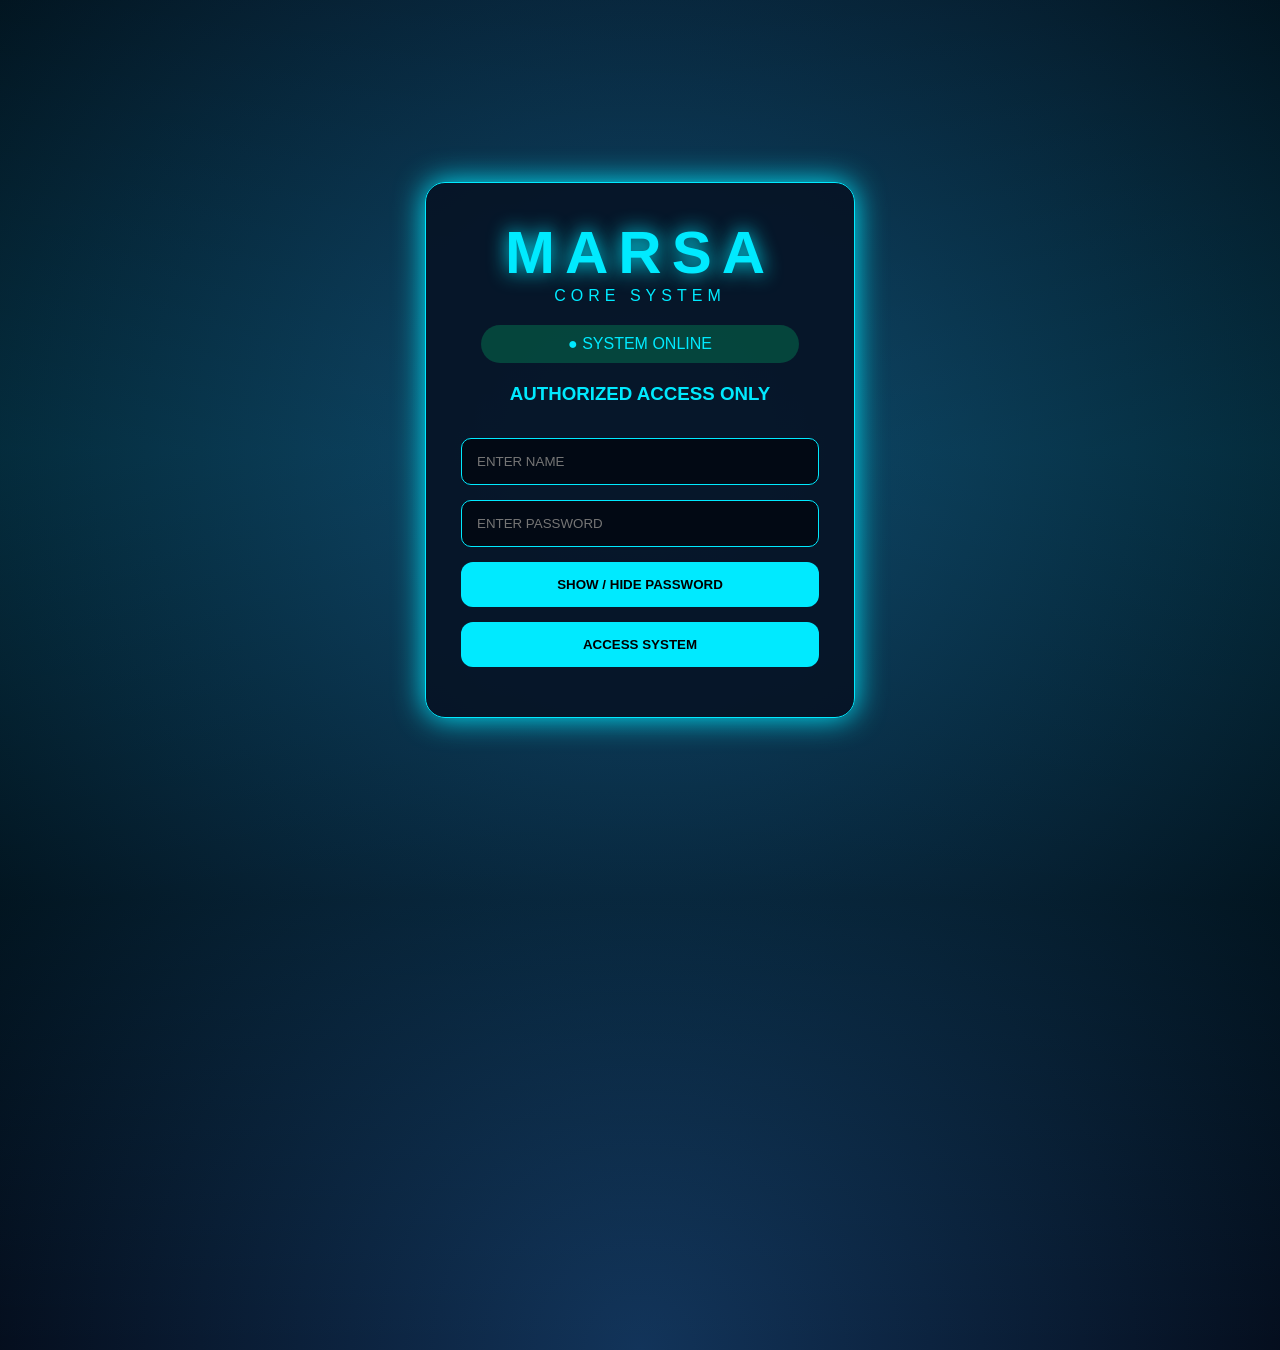
<file: index.html>
<!DOCTYPE html>
<html>

<head>

<title>MARSA CORE SYSTEM</title>

<style>

*{
box-sizing:border-box;
font-family:'Segoe UI',sans-serif;
}


body{

margin:0;
height:100vh;

background:
radial-gradient(circle,#12345a,#020611);

color:#00eaff;

display:flex;
align-items:center;
justify-content:center;

overflow:hidden;

}


body::before{

content:"";

position:absolute;

width:200%;
height:200%;

background:
linear-gradient(transparent,#00eaff22,transparent);

animation:scan 5s linear infinite;

}


@keyframes scan{

from{
transform:translateY(-50%);
}

to{
transform:translateY(50%);
}

}



.system{

width:430px;

padding:35px;

background:#061426ee;

border:1px solid #00eaff;

border-radius:20px;

box-shadow:

0 0 30px #00eaff;

text-align:center;

z-index:2;

}



.logo{

font-size:60px;

font-weight:bold;

letter-spacing:10px;

text-shadow:0 0 20px #00eaff;

}



.subtitle{

letter-spacing:5px;

}



.status{

margin:20px;

padding:10px;

background:#00ff8833;

border-radius:20px;

}



input{

width:100%;

padding:15px;

margin-top:15px;

background:#020914;

color:white;

border:1px solid #00eaff;

border-radius:10px;

}



button{

width:100%;

padding:15px;

margin-top:15px;

background:#00eaff;

border:none;

border-radius:12px;

font-weight:bold;

cursor:pointer;

}



button:hover{

background:white;

}



#message{

margin-top:15px;

font-size:18px;

}



</style>

</head>


<body>



<div class="system">


<div class="logo">
MARSA
</div>


<div class="subtitle">
CORE SYSTEM
</div>



<div class="status">
● SYSTEM ONLINE
</div>



<h3>
AUTHORIZED ACCESS ONLY
</h3>



<input id="username"
placeholder="ENTER NAME">



<input id="password"
type="password"
placeholder="ENTER PASSWORD">



<button onclick="showPassword()">

SHOW / HIDE PASSWORD

</button>



<button onclick="login()">

ACCESS SYSTEM

</button>



<div id="message"></div>



</div>




<script>


// MARSA CORE USERS

let users=[


{
name:"KATENDE MARVIN EINSTEIN",
password:"MARSA001",
role:"FOUNDER"
},


{
name:"ZZIWA UMAR",
password:"MARSA002",
role:"MEMBER"
},


{
name:"JOEL DAVID MUNJI",
password:"MARSA003",
role:"MEMBER"
}


];




// Load changed passwords

let saved =
localStorage.getItem("MARSA_USERS");


if(saved){

users = JSON.parse(saved);

}





function showPassword(){

let box =
document.getElementById("password");


if(box.type==="password"){

box.type="text";

}

else{

box.type="password";

}

}




function login(){


let name =
document.getElementById("username").value;


let pass =
document.getElementById("password").value;



let user =
users.find(

u =>

u.name === name &&
u.password === pass

);



if(user){


localStorage.setItem(

"ACTIVE_USER",

JSON.stringify(user)

);



document.getElementById("message").innerHTML =
"ACCESS GRANTED 🚀";



setTimeout(()=>{


window.location="dashboard.html";


},1000);



}

else{


document.getElementById("message").innerHTML =
"ACCESS DENIED 🔒";


}



}



</script>


</body>

</html>
</file>
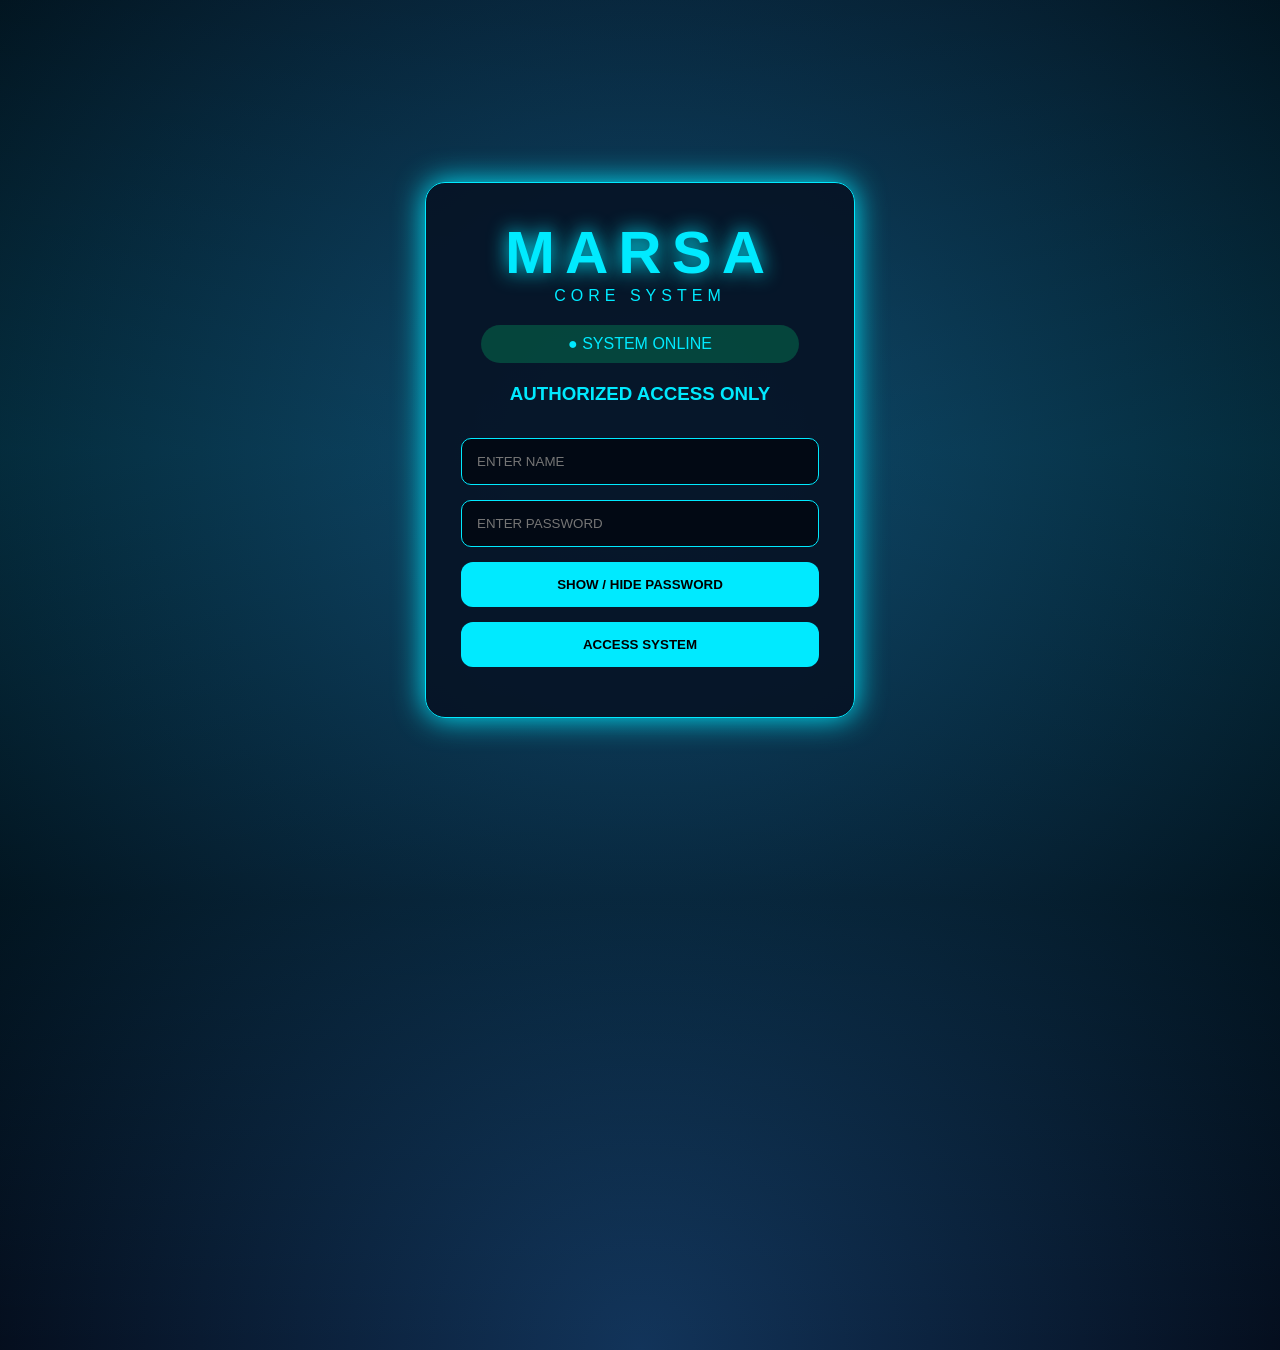
<file: dashboard.html>
<!DOCTYPE html>
<html>

<head>

<title>MARSA DASHBOARD</title>

<style>

body{
margin:0;
background:#020611;
color:#00eaff;
font-family:'Segoe UI',sans-serif;
}


.header{

height:90px;
display:flex;
align-items:center;
justify-content:space-between;
padding:0 40px;
background:#061426;
box-shadow:0 0 25px #00eaff;

}


.title{

font-size:35px;
font-weight:bold;
letter-spacing:8px;

}


.online{

color:#00ff88;

}


.user{

color:white;
}



.menu{

padding:20px;
display:flex;
gap:15px;
justify-content:center;
flex-wrap:wrap;

}


.menu a{

text-decoration:none;
color:#00eaff;

background:#071a30;

padding:12px 20px;

border-radius:20px;

border:1px solid #00eaff;

}


.menu a:hover{

background:#00eaff;
color:#020611;

}




.container{

display:grid;
grid-template-columns:repeat(3,1fr);
gap:20px;
padding:30px;

}



.card{

background:#071a30;

border:1px solid #00eaff;

border-radius:20px;

padding:25px;

min-height:150px;

box-shadow:0 0 20px #003b66;

transition:.3s;

}



.card:hover{

transform:scale(1.05);

box-shadow:0 0 35px #00eaff;

}



.number{

font-size:45px;
font-weight:bold;

}



.logout{

margin:20px;

padding:12px 30px;

background:#00eaff;

border:none;

border-radius:20px;

cursor:pointer;

font-weight:bold;

}



.footer{

text-align:center;
padding:20px;
opacity:.7;

}


</style>

</head>


<body>


<div class="header">


<div class="title">
MARSA CORE
</div>



<div>

<div class="online">
● SYSTEM ACTIVE
</div>


<div class="user" id="user">

</div>


</div>


</div>





<div class="menu">


<a href="dashboard.html">DASHBOARD</a>

<a href="pages/members.html">MEMBERS</a>

<a href="pages/projects.html">PROJECTS</a>

<a href="pages/missions.html">MISSIONS</a>

<a href="pages/files.html">FILES</a>

<a href="pages/database.html">DATABASE</a>

<a href="pages/settings.html">SETTINGS</a>


</div>





<h2 style="text-align:center" id="welcome">

</h2>





<div class="container">


<div class="card">
<h2>SYSTEM STATUS</h2>
<div class="number">98%</div>
<p>All systems operational</p>
</div>



<div class="card">
<h2>AUTHORIZED MEMBERS</h2>
<div class="number">3</div>
<p>Core team access</p>
</div>




<div class="card">
<h2>SECURITY</h2>
<div class="number">MAX</div>
<p>Encrypted access</p>
</div>





<div class="card">
<h2>PROJECTS</h2>
<div class="number">0</div>
<p>Active projects</p>
</div>





<div class="card">
<h2>DATA CENTER</h2>
<div class="number">SAFE</div>
<p>Protected storage</p>
</div>





<div class="card">
<h2>MISSION CONTROL</h2>
<div class="number">READY</div>
<p>Awaiting commands</p>
</div>


</div>





<button class="logout" onclick="logout()">
LOGOUT
</button>




<div class="footer">

MARSA CORE SYSTEM v1.0 | FUTURE ENGINEERING PLATFORM

</div>





<script>


let activeUser =
JSON.parse(
localStorage.getItem("ACTIVE_USER")
);



if(!activeUser){

window.location="index.html";

}


else{


document.getElementById("user").innerHTML =
activeUser.name;


document.getElementById("welcome").innerHTML =
"WELCOME " + activeUser.name;


}




function logout(){

localStorage.removeItem("ACTIVE_USER");

window.location="index.html";

}




// auto logout after 10 minutes

setTimeout(()=>{

logout();

},600000);



</script>



</body>

</html>
</file>
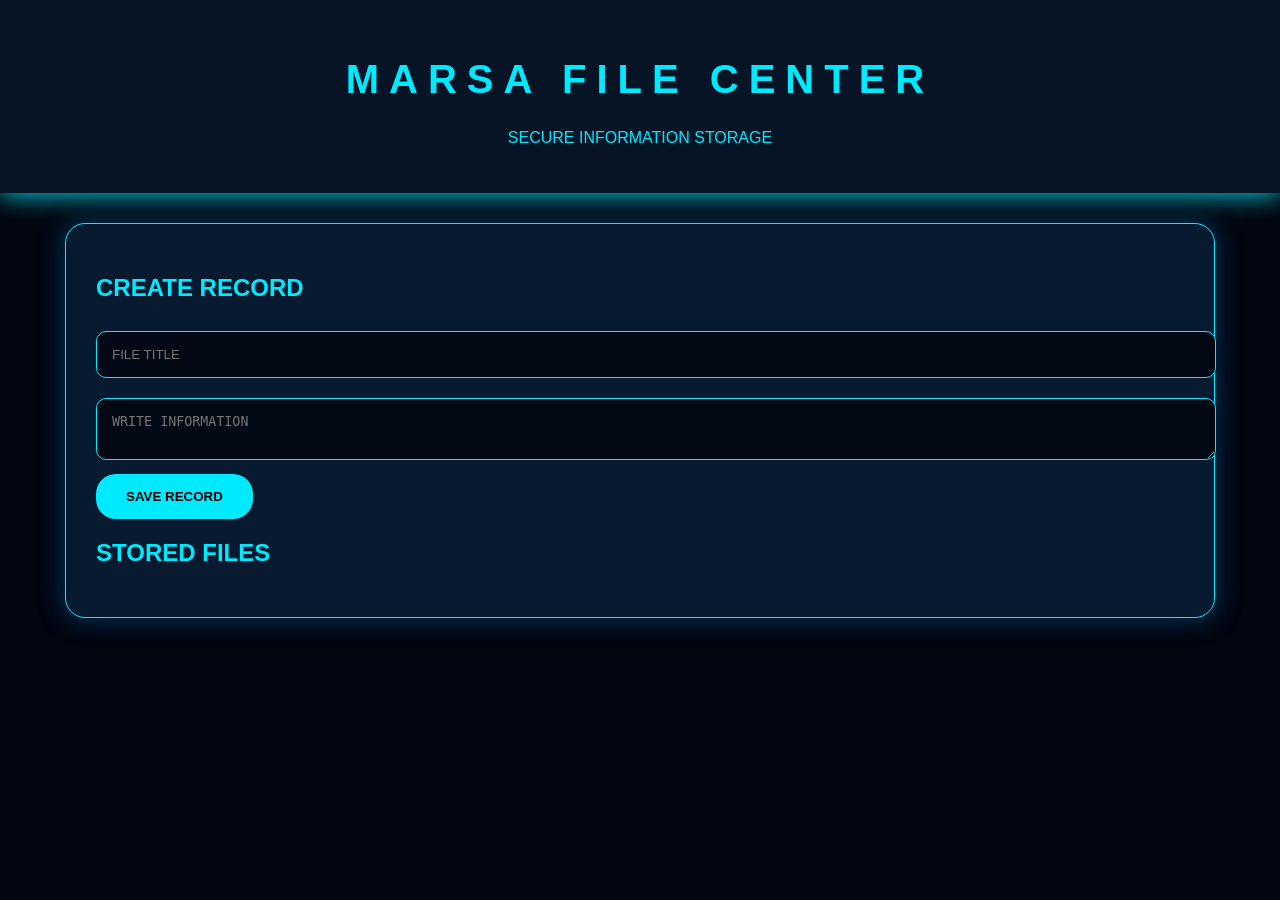
<file: files.html>
<!DOCTYPE html>
<html>

<head>

<title>MARSA FILE CENTER</title>

<style>

body{
margin:0;
background:#020611;
color:#00eaff;
font-family:'Segoe UI',sans-serif;
}


.header{

padding:30px;
text-align:center;
background:#061426;
box-shadow:0 0 25px #00eaff;

}


h1{

font-size:40px;
letter-spacing:10px;

}



.panel{

width:85%;
margin:30px auto;
background:#071a30;
padding:30px;
border-radius:20px;
border:1px solid #00eaff;
box-shadow:0 0 25px #003b66;

}



input,textarea{

width:100%;
padding:15px;
margin:10px 0;

background:#020914;
color:white;

border:1px solid #00eaff;
border-radius:10px;

}



button{

background:#00eaff;
border:none;
padding:15px 30px;
border-radius:20px;
cursor:pointer;
font-weight:bold;

}



.file{

background:#020914;
margin-top:20px;
padding:20px;
border-radius:15px;

}



</style>

</head>



<body>



<div class="header">

<h1>MARSA FILE CENTER</h1>

<p>SECURE INFORMATION STORAGE</p>

</div>




<div class="panel">


<h2>CREATE RECORD</h2>


<input id="name" placeholder="FILE TITLE">


<textarea id="text"
placeholder="WRITE INFORMATION"></textarea>



<button onclick="saveFile()">
SAVE RECORD
</button>



<h2>STORED FILES</h2>


<div id="files"></div>


</div>




<script>


let files =

JSON.parse(
localStorage.getItem("MARSA_FILES")
) || [];




function saveFile(){


let name =
document.getElementById("name").value;


let text =
document.getElementById("text").value;



if(name){


files.push({

title:name,

content:text,

date:new Date().toLocaleString()

});



localStorage.setItem(
"MARSA_FILES",
JSON.stringify(files)
);



showFiles();


}

}




function showFiles(){


let box =
document.getElementById("files");


box.innerHTML="";



files.forEach(f=>{


box.innerHTML +=

`

<div class="file">

<h3>${f.title}</h3>

<p>${f.content}</p>

<small>${f.date}</small>

</div>

`;

});


}



showFiles();


</script>



</body>

</html>
</file>
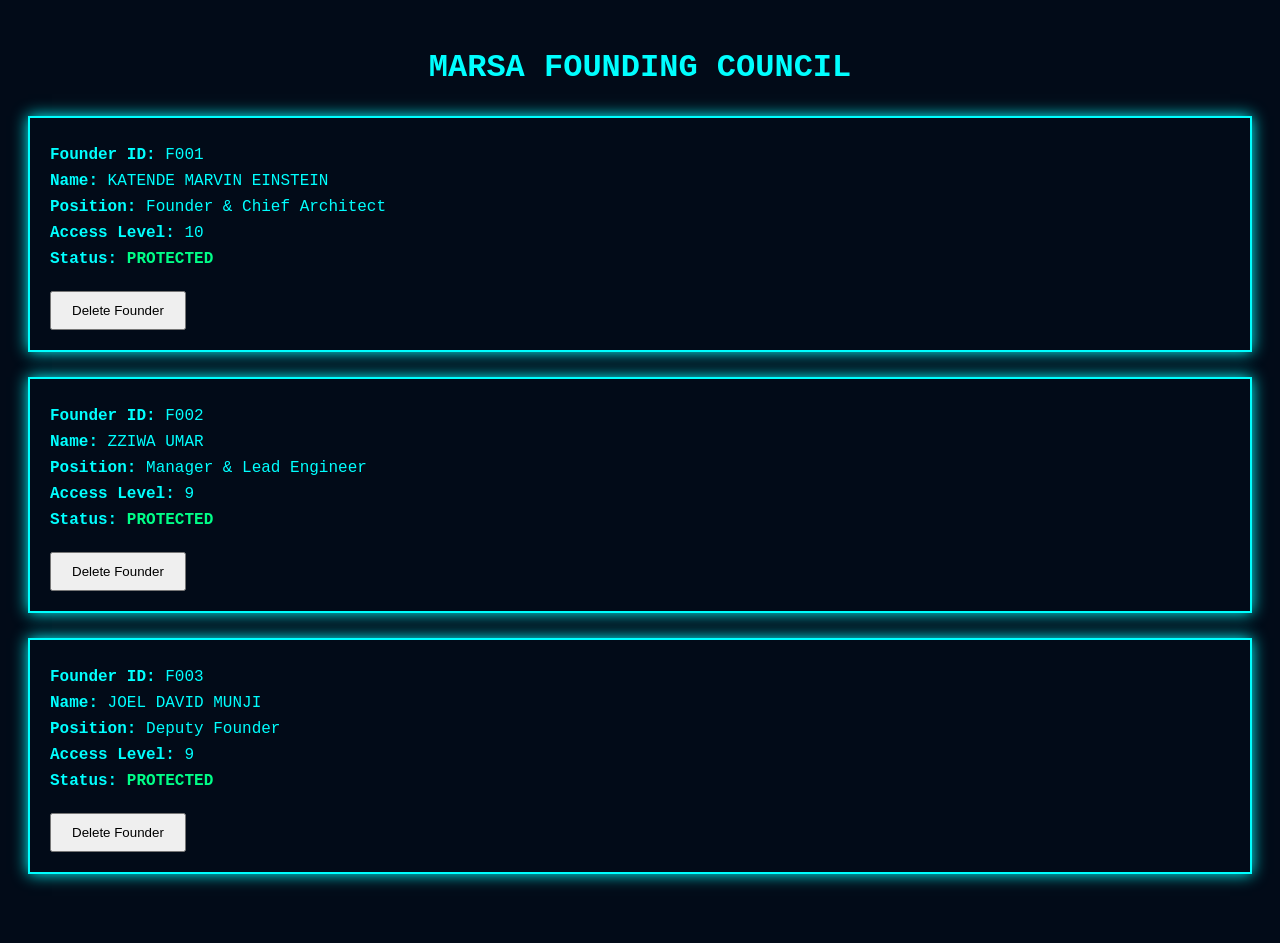
<file: founders.html>
<!DOCTYPE html>
<html lang="en">
<head>
<meta charset="UTF-8">
<meta name="viewport" content="width=device-width, initial-scale=1.0">
<title>MARSA Founding Council</title>

<style>
body{
    background:#020b18;
    color:#00ffff;
    font-family:Consolas, monospace;
    padding:20px;
}

h1{
    text-align:center;
    margin-bottom:30px;
}

.founder{
    border:2px solid #00ffff;
    box-shadow:0 0 15px #00ffff;
    padding:20px;
    margin-bottom:25px;
}

.row{
    margin:8px 0;
}

.protected{
    color:#00ff88;
    font-weight:bold;
}

button{
    margin-top:15px;
    padding:10px 20px;
    cursor:pointer;
}
</style>
</head>

<body>

<h1>MARSA FOUNDING COUNCIL</h1>

<div class="founder">

<div class="row"><b>Founder ID:</b> F001</div>
<div class="row"><b>Name:</b> KATENDE MARVIN EINSTEIN</div>
<div class="row"><b>Position:</b> Founder & Chief Architect</div>
<div class="row"><b>Access Level:</b> 10</div>
<div class="row"><b>Status:</b> <span class="protected">PROTECTED</span></div>

<button onclick="denyDelete()">
Delete Founder
</button>

</div>

<div class="founder">

<div class="row"><b>Founder ID:</b> F002</div>
<div class="row"><b>Name:</b> ZZIWA UMAR</div>
<div class="row"><b>Position:</b> Manager & Lead Engineer</div>
<div class="row"><b>Access Level:</b> 9</div>
<div class="row"><b>Status:</b> <span class="protected">PROTECTED</span></div>

<button onclick="denyDelete()">
Delete Founder
</button>

</div>

<div class="founder">

<div class="row"><b>Founder ID:</b> F003</div>
<div class="row"><b>Name:</b> JOEL DAVID MUNJI</div>
<div class="row"><b>Position:</b> Deputy Founder</div>
<div class="row"><b>Access Level:</b> 9</div>
<div class="row"><b>Status:</b> <span class="protected">PROTECTED</span></div>

<button onclick="denyDelete()">
Delete Founder
</button>

</div>

<script>
function denyDelete(){
    alert(
    "ACCESS DENIED\n\nFounding Council records are protected."
    );
}
</script>

</body>
</html>
</file>
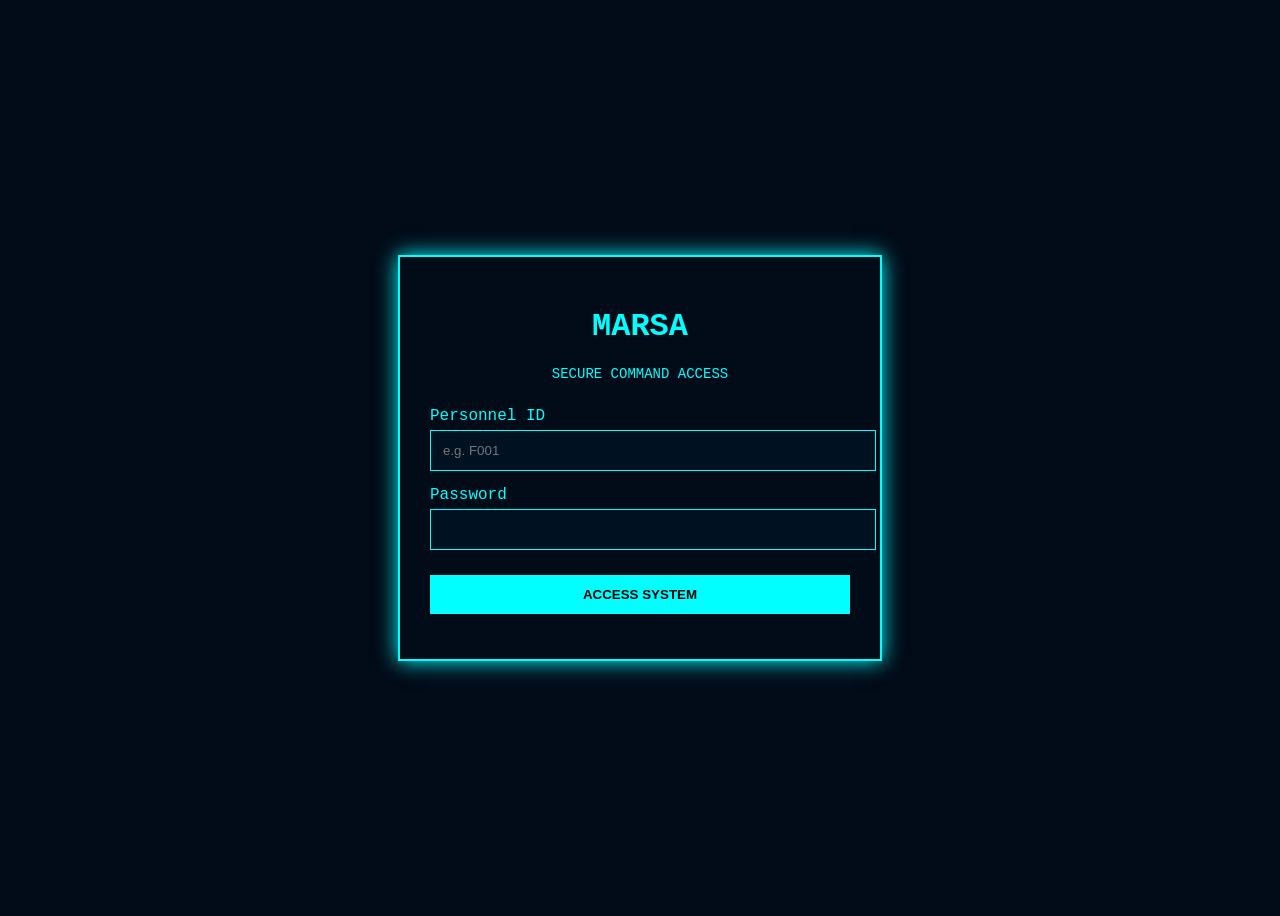
<file: login.html>
<!DOCTYPE html>
<html lang="en">
<head>
<meta charset="UTF-8">
<meta name="viewport" content="width=device-width, initial-scale=1.0">
<title>MARSA Secure Access</title>

<style>
body{
    background:#020b18;
    color:#00ffff;
    font-family:Consolas, monospace;
    height:100vh;
    display:flex;
    justify-content:center;
    align-items:center;
}

.login-box{
    width:420px;
    padding:30px;
    border:2px solid #00ffff;
    box-shadow:0 0 20px #00ffff;
}

h1{text-align:center;}

.subtitle{
    text-align:center;
    margin-bottom:25px;
    font-size:14px;
}

label{display:block;margin-top:15px;}

input{
    width:100%;
    padding:12px;
    margin-top:5px;
    background:#001122;
    color:#00ffff;
    border:1px solid #00ffff;
}

button{
    width:100%;
    margin-top:25px;
    padding:12px;
    background:#00ffff;
    color:#000;
    border:none;
    cursor:pointer;
    font-weight:bold;
}

#status{
    margin-top:15px;
    text-align:center;
}
</style>
</head>

<body>

<div class="login-box">

<h1>MARSA</h1>
<div class="subtitle">SECURE COMMAND ACCESS</div>

<label>Personnel ID</label>
<input type="text" id="userid" placeholder="e.g. F001">

<label>Password</label>
<input type="password" id="password">

<button onclick="login()">ACCESS SYSTEM</button>

<div id="status"></div>

</div>

<script>
/* FUTURE READY USER DATABASE (temporary) */
const users = {
    "F001": { pass: "einstein", role: "FOUNDER" },
    "F002": { pass: "umar", role: "ENGINEER" },
    "F003": { pass: "munji", role: "DEPUTY" }
};

function login(){

const id = document.getElementById("userid").value.trim();
const pass = document.getElementById("password").value;
const status = document.getElementById("status");

if(users[id] && users[id].pass === pass){

    status.innerHTML = "ACCESS GRANTED - " + users[id].role;

    /* Store session for system use */
    localStorage.setItem("marsa_user", JSON.stringify({
        id: id,
        role: users[id].role
    }));

    setTimeout(()=>{
        window.location.href="dashboard.html";
    },1200);

}else{
    status.innerHTML = "ACCESS DENIED";
    status.style.color = "red";
}
}
</script>

</body>
</html>
</file>
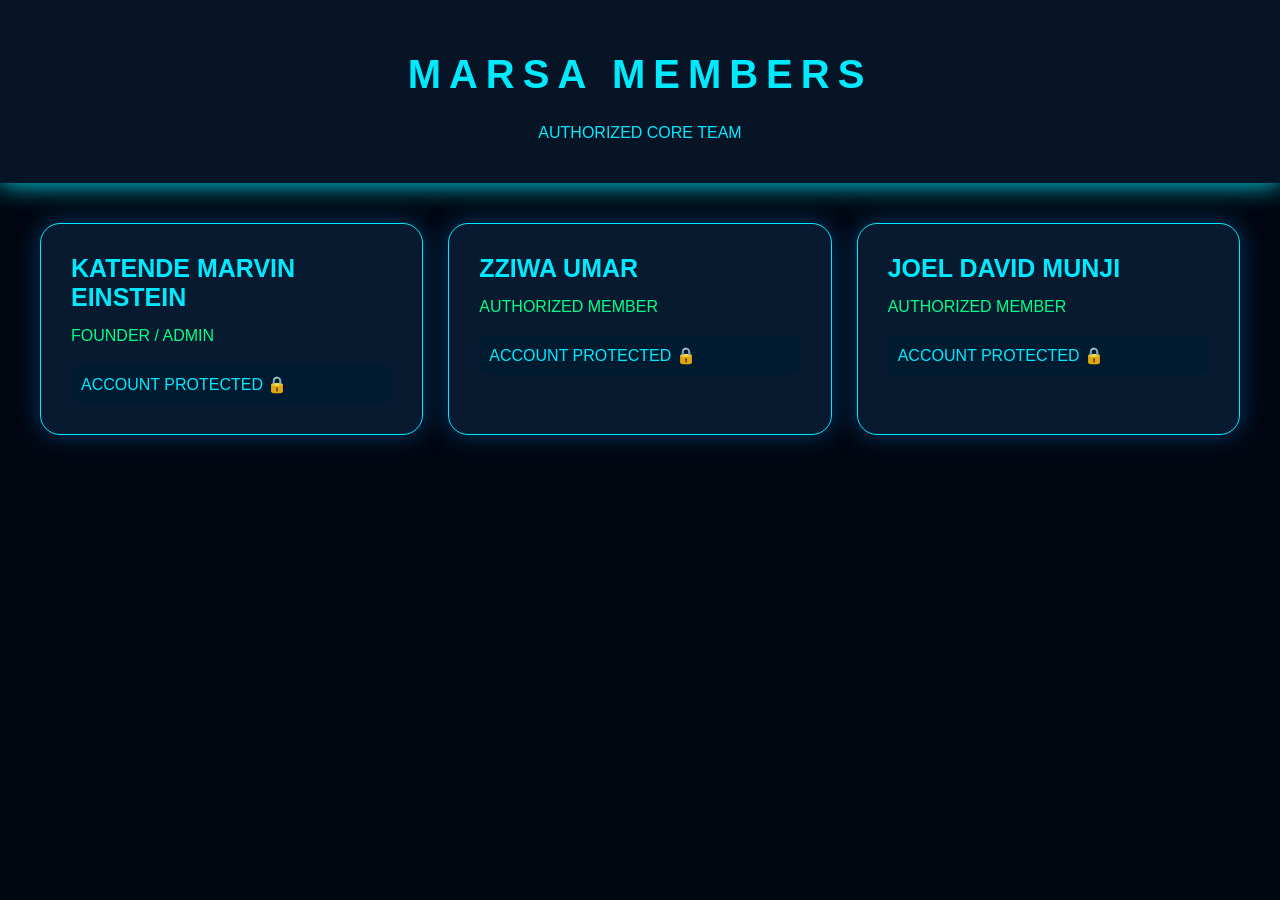
<file: members.html>
<!DOCTYPE html>
<html>

<head>

<title>MARSA MEMBERS</title>

<style>

body{
margin:0;
background:#020611;
color:#00eaff;
font-family:'Segoe UI',sans-serif;
}


.header{

padding:25px;
background:#061426;
box-shadow:0 0 25px #00eaff;
text-align:center;

}


h1{

letter-spacing:8px;
font-size:40px;

}



.members{

display:grid;
grid-template-columns:repeat(3,1fr);
gap:25px;
padding:40px;

}



.card{

background:#071a30;
border:1px solid #00eaff;
border-radius:20px;
padding:30px;
box-shadow:0 0 25px #003b66;

}



.name{

font-size:25px;
font-weight:bold;

}



.role{

color:#00ff88;
margin-top:15px;

}



.lock{

margin-top:20px;
padding:10px;
background:#001b30;
border-radius:10px;

}



button{

background:#00eaff;
border:0;
padding:12px;
border-radius:20px;
cursor:pointer;

}


</style>

</head>


<body>



<div class="header">

<h1>MARSA MEMBERS</h1>

<p>AUTHORIZED CORE TEAM</p>

</div>



<div class="members">



<div class="card">

<div class="name">
KATENDE MARVIN EINSTEIN
</div>

<div class="role">
FOUNDER / ADMIN
</div>


<div class="lock">
ACCOUNT PROTECTED 🔒
</div>


</div>





<div class="card">


<div class="name">
ZZIWA UMAR
</div>


<div class="role">
AUTHORIZED MEMBER
</div>


<div class="lock">
ACCOUNT PROTECTED 🔒
</div>


</div>






<div class="card">


<div class="name">
JOEL DAVID MUNJI
</div>


<div class="role">
AUTHORIZED MEMBER
</div>


<div class="lock">
ACCOUNT PROTECTED 🔒
</div>


</div>



</div>





</body>

</html>
</file>
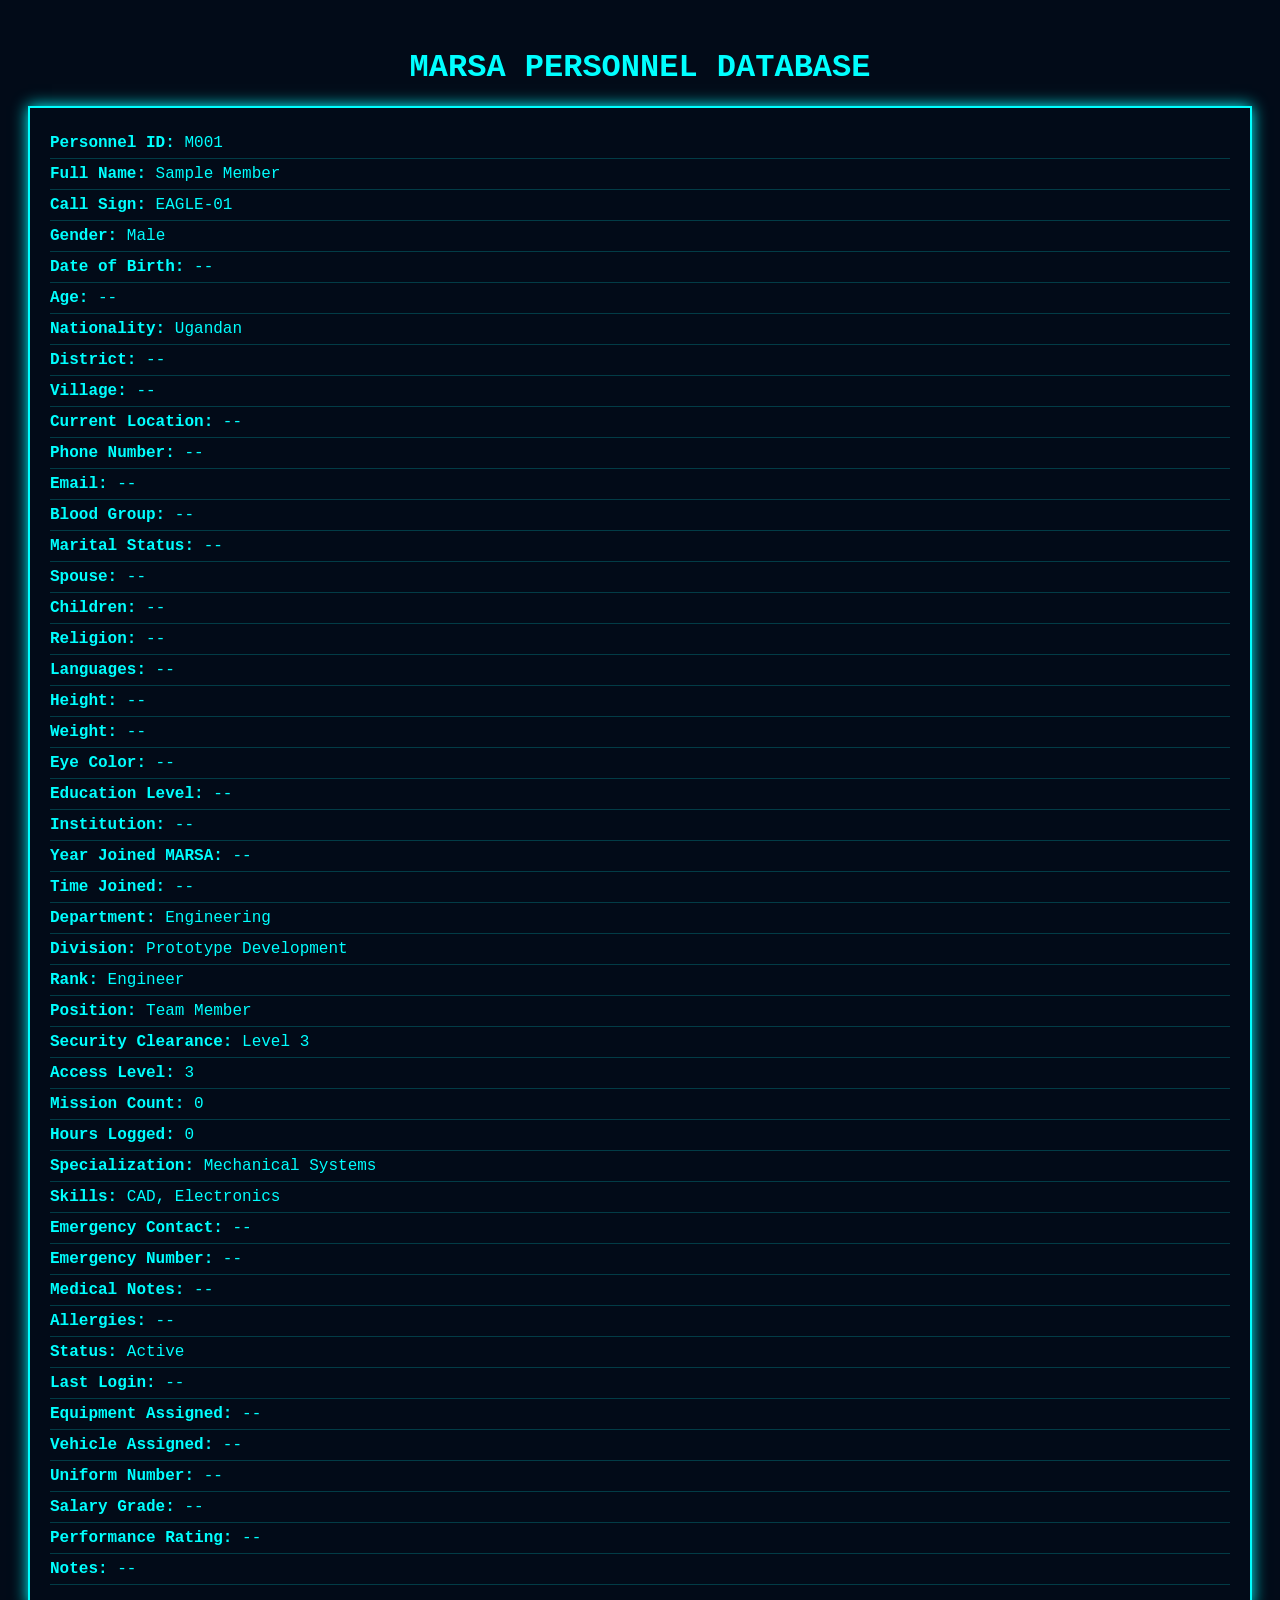
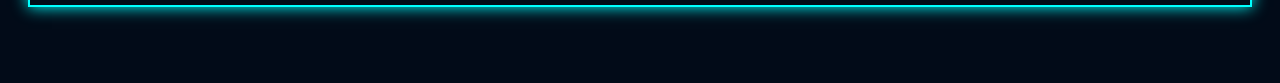
<file: personnel.html>
<!DOCTYPE html>
<html lang="en">
<head>
<meta charset="UTF-8">
<meta name="viewport" content="width=device-width, initial-scale=1.0">
<title>MARSA Personnel Database</title>

<style>
body{
    background:#020b18;
    color:#00ffff;
    font-family:Consolas, monospace;
    padding:20px;
}

h1{
    text-align:center;
    margin-bottom:20px;
}

.record{
    border:2px solid #00ffff;
    box-shadow:0 0 15px #00ffff;
    padding:20px;
}

.field{
    padding:6px 0;
    border-bottom:1px solid rgba(0,255,255,0.2);
}
</style>
</head>
<body>

<h1>MARSA PERSONNEL DATABASE</h1>

<div class="record">

<div class="field"><b>Personnel ID:</b> M001</div>
<div class="field"><b>Full Name:</b> Sample Member</div>
<div class="field"><b>Call Sign:</b> EAGLE-01</div>
<div class="field"><b>Gender:</b> Male</div>
<div class="field"><b>Date of Birth:</b> --</div>
<div class="field"><b>Age:</b> --</div>
<div class="field"><b>Nationality:</b> Ugandan</div>
<div class="field"><b>District:</b> --</div>
<div class="field"><b>Village:</b> --</div>
<div class="field"><b>Current Location:</b> --</div>

<div class="field"><b>Phone Number:</b> --</div>
<div class="field"><b>Email:</b> --</div>
<div class="field"><b>Blood Group:</b> --</div>
<div class="field"><b>Marital Status:</b> --</div>
<div class="field"><b>Spouse:</b> --</div>
<div class="field"><b>Children:</b> --</div>
<div class="field"><b>Religion:</b> --</div>
<div class="field"><b>Languages:</b> --</div>

<div class="field"><b>Height:</b> --</div>
<div class="field"><b>Weight:</b> --</div>
<div class="field"><b>Eye Color:</b> --</div>
<div class="field"><b>Education Level:</b> --</div>
<div class="field"><b>Institution:</b> --</div>

<div class="field"><b>Year Joined MARSA:</b> --</div>
<div class="field"><b>Time Joined:</b> --</div>
<div class="field"><b>Department:</b> Engineering</div>
<div class="field"><b>Division:</b> Prototype Development</div>
<div class="field"><b>Rank:</b> Engineer</div>
<div class="field"><b>Position:</b> Team Member</div>

<div class="field"><b>Security Clearance:</b> Level 3</div>
<div class="field"><b>Access Level:</b> 3</div>
<div class="field"><b>Mission Count:</b> 0</div>
<div class="field"><b>Hours Logged:</b> 0</div>
<div class="field"><b>Specialization:</b> Mechanical Systems</div>
<div class="field"><b>Skills:</b> CAD, Electronics</div>

<div class="field"><b>Emergency Contact:</b> --</div>
<div class="field"><b>Emergency Number:</b> --</div>
<div class="field"><b>Medical Notes:</b> --</div>
<div class="field"><b>Allergies:</b> --</div>

<div class="field"><b>Status:</b> Active</div>
<div class="field"><b>Last Login:</b> --</div>
<div class="field"><b>Equipment Assigned:</b> --</div>
<div class="field"><b>Vehicle Assigned:</b> --</div>
<div class="field"><b>Uniform Number:</b> --</div>
<div class="field"><b>Salary Grade:</b> --</div>
<div class="field"><b>Performance Rating:</b> --</div>
<div class="field"><b>Notes:</b> --</div>

</div>

</body>
</html>
</file>
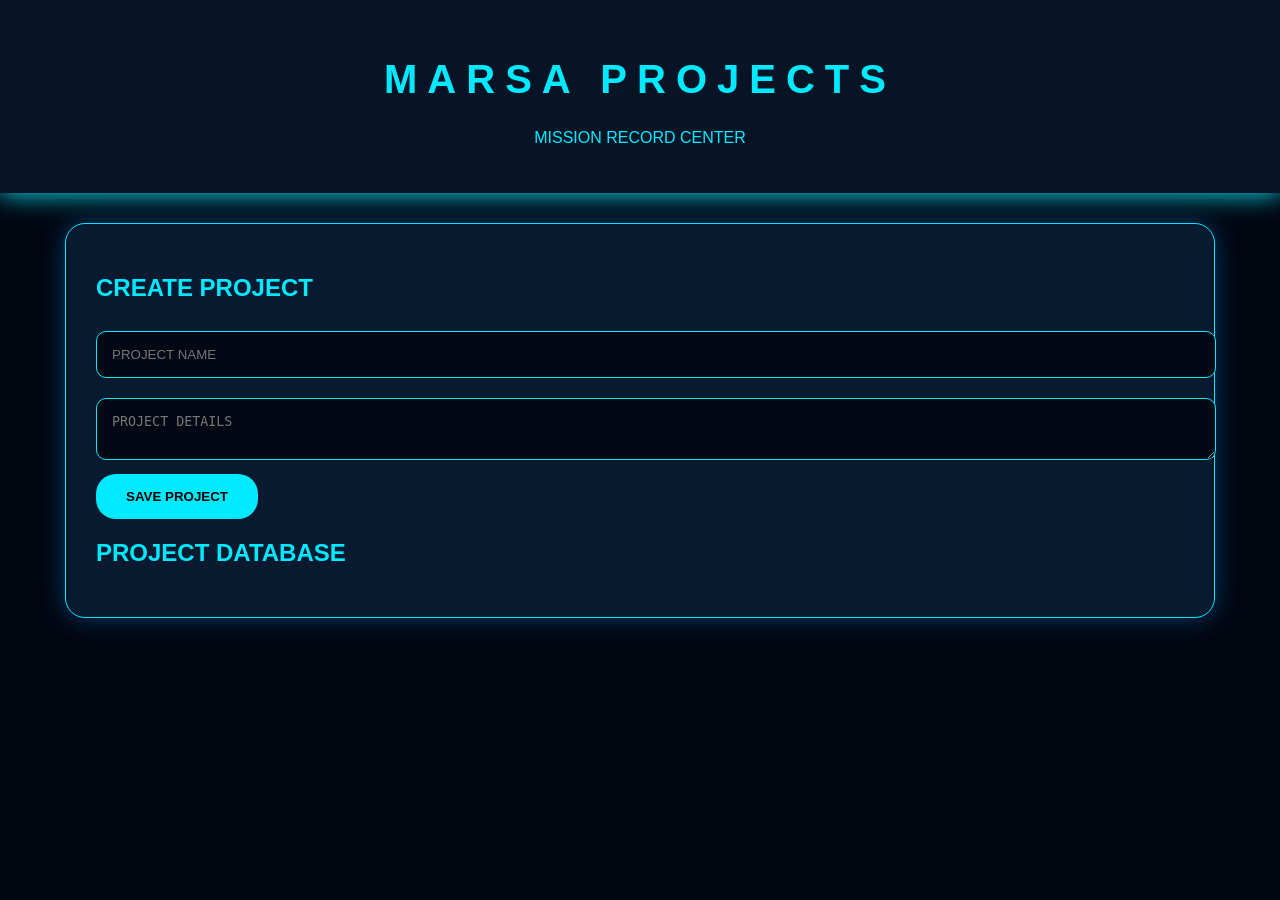
<file: projects.html>
<!DOCTYPE html>
<html>

<head>

<title>MARSA PROJECTS</title>

<style>

body{
margin:0;
background:#020611;
color:#00eaff;
font-family:'Segoe UI',sans-serif;
}


.header{

padding:30px;
text-align:center;
background:#061426;
box-shadow:0 0 25px #00eaff;

}


h1{

font-size:40px;
letter-spacing:10px;

}



.panel{

width:85%;
margin:30px auto;

background:#071a30;

padding:30px;

border-radius:20px;

border:1px solid #00eaff;

box-shadow:0 0 25px #003b66;

}



input,textarea{

width:100%;

padding:15px;

margin:10px 0;

background:#020914;

color:white;

border:1px solid #00eaff;

border-radius:10px;

}



button{

background:#00eaff;

border:0;

padding:15px 30px;

border-radius:20px;

cursor:pointer;

font-weight:bold;

}



.project{

margin-top:20px;

padding:20px;

background:#020914;

border-radius:15px;

}



</style>

</head>



<body>



<div class="header">

<h1>MARSA PROJECTS</h1>

<p>MISSION RECORD CENTER</p>

</div>



<div class="panel">


<h2>CREATE PROJECT</h2>


<input id="title"
placeholder="PROJECT NAME">


<textarea id="details"
placeholder="PROJECT DETAILS"></textarea>


<button onclick="addProject()">
SAVE PROJECT
</button>



<h2>PROJECT DATABASE</h2>


<div id="list">

</div>


</div>




<script>


let projects =
JSON.parse(
localStorage.getItem("MARSA_PROJECTS")
) || [];



function addProject(){


let title =
document.getElementById("title").value;


let details =
document.getElementById("details").value;



if(title){


projects.push({

name:title,

info:details,

date:new Date().toLocaleString()

});


localStorage.setItem(
"MARSA_PROJECTS",
JSON.stringify(projects)
);



display();


}


}



function display(){


let box =
document.getElementById("list");


box.innerHTML="";


projects.forEach(p=>{


box.innerHTML +=

`
<div class="project">

<h3>${p.name}</h3>

<p>${p.info}</p>

<small>${p.date}</small>

</div>

`;

});


}


display();


</script>



</body>

</html>
</file>
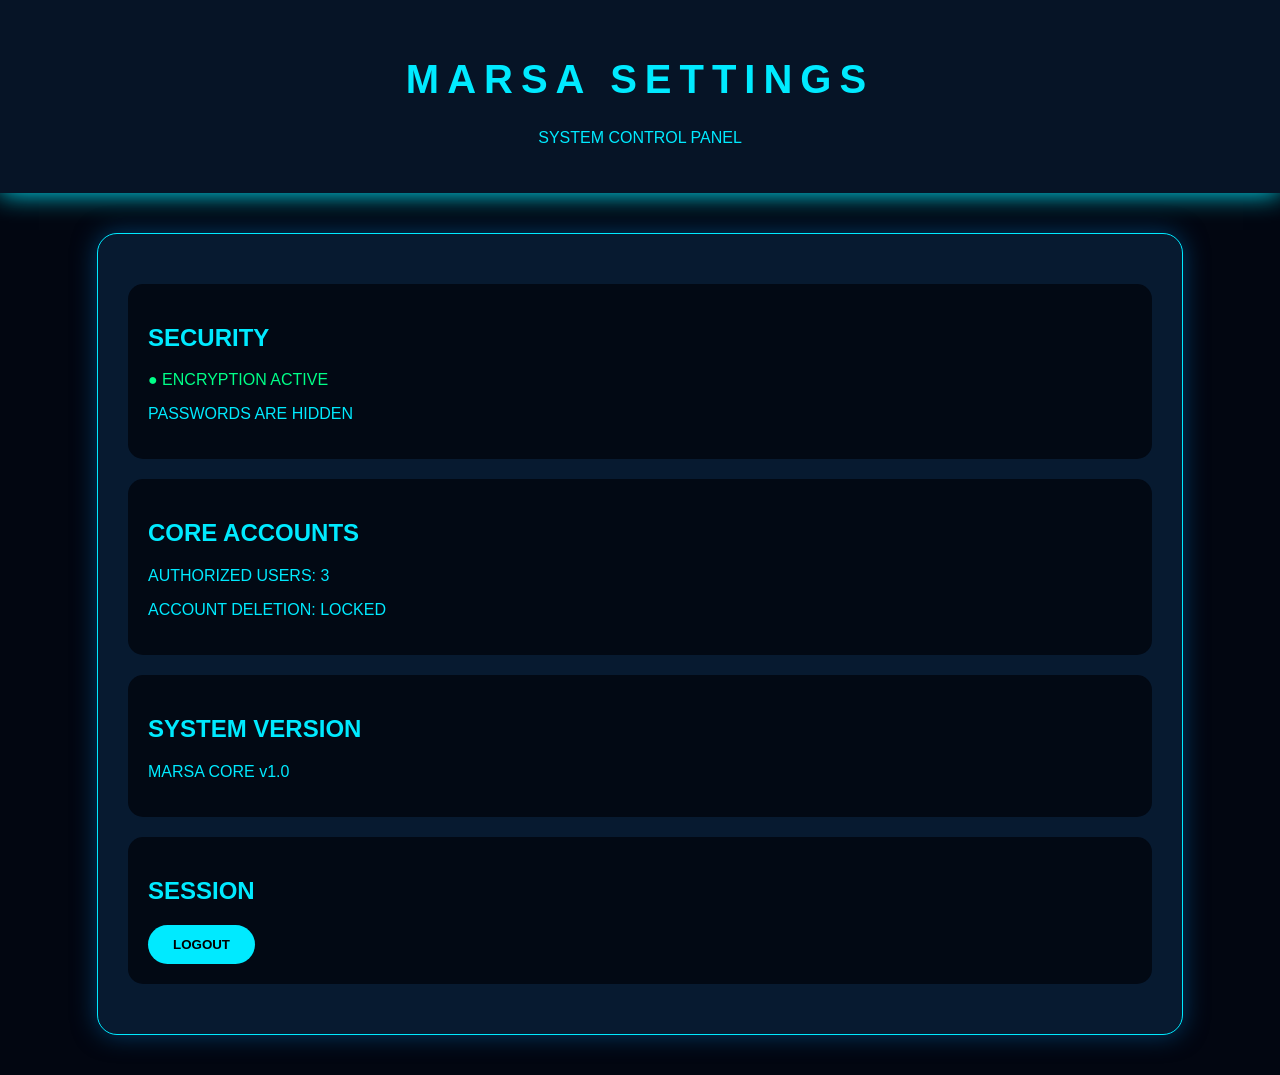
<file: settings.html>
<!DOCTYPE html>
<html>

<head>

<title>MARSA SETTINGS</title>

<style>

body{
margin:0;
background:#020611;
color:#00eaff;
font-family:'Segoe UI',sans-serif;
}


.header{

padding:30px;
text-align:center;
background:#061426;
box-shadow:0 0 25px #00eaff;

}


h1{

letter-spacing:8px;
font-size:40px;

}



.panel{

width:80%;
margin:40px auto;
background:#071a30;
padding:30px;
border-radius:20px;
border:1px solid #00eaff;
box-shadow:0 0 25px #003b66;

}



.item{

margin:20px 0;
padding:20px;
background:#020914;
border-radius:15px;

}



button{

padding:12px 25px;
border:0;
border-radius:20px;
background:#00eaff;
cursor:pointer;
font-weight:bold;

}


.lock{

color:#00ff88;

}


</style>

</head>


<body>


<div class="header">

<h1>MARSA SETTINGS</h1>

<p>SYSTEM CONTROL PANEL</p>

</div>




<div class="panel">


<div class="item">

<h2>SECURITY</h2>

<p class="lock">
● ENCRYPTION ACTIVE
</p>

<p>
PASSWORDS ARE HIDDEN
</p>

</div>



<div class="item">

<h2>CORE ACCOUNTS</h2>

<p>
AUTHORIZED USERS: 3
</p>

<p>
ACCOUNT DELETION: LOCKED
</p>

</div>




<div class="item">

<h2>SYSTEM VERSION</h2>

<p>
MARSA CORE v1.0
</p>

</div>




<div class="item">

<h2>SESSION</h2>

<button onclick="logout()">
LOGOUT
</button>

</div>



</div>




<script>


function logout(){

localStorage.removeItem("ACTIVE_USER");

window.location="../index.html";

}


</script>



</body>

</html>
</file>
